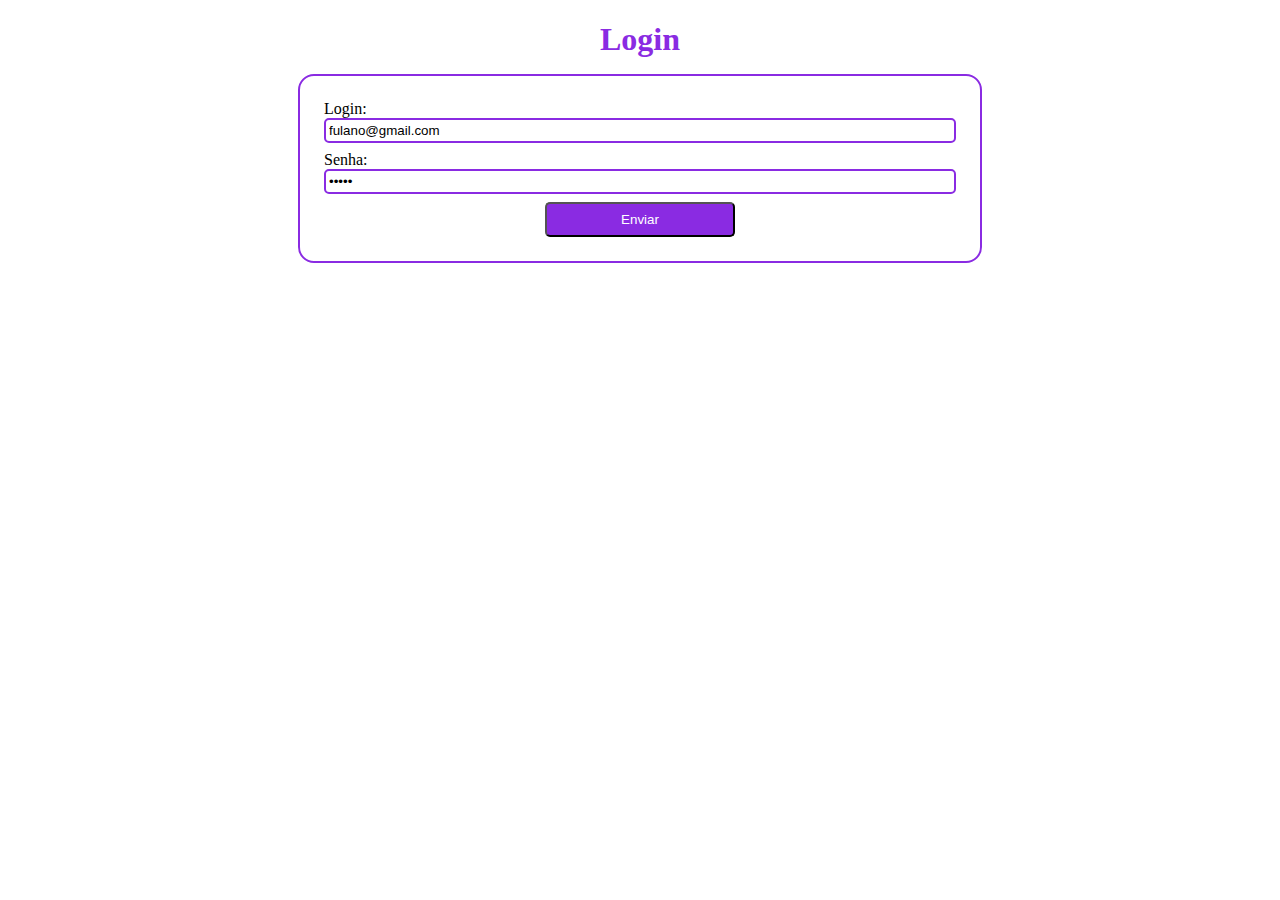
<file: Aula 15 - JSON - Pratica/index.html>
<!DOCTYPE html>
<html lang="en">
  <head>
    <meta charset="UTF-8" />
    <meta http-equiv="X-UA-Compatible" content="IE=edge" />
    <meta name="viewport" content="width=device-width, initial-scale=1.0" />

    <link rel="stylesheet" href="./css/style.css" />
    <title>Login</title>
  </head>
  <body>
    <h1>Login</h1>

    <form action="" method="post">
      <div class="form-item">
        <label for="email">Login: </label>
        <input
          type="email"
          name="email"
          id="email"
          placeholder="Informe seu email"
          value="fulano@gmail.com"
        />
      </div>
      <div class="form-item">
        <label for="senha">Senha: </label>
        <input
          type="password"
          name="senha"
          id="senha"
          placeholder="Informe sua senha"
          value="12345"
        />
      </div>
      <div class="form-botao-item">
        <input type="submit" value="Enviar" id="form-botao" />
      </div>
    </form>
    <script src="./js/index.js"></script>
  </body>
</html>
</file>
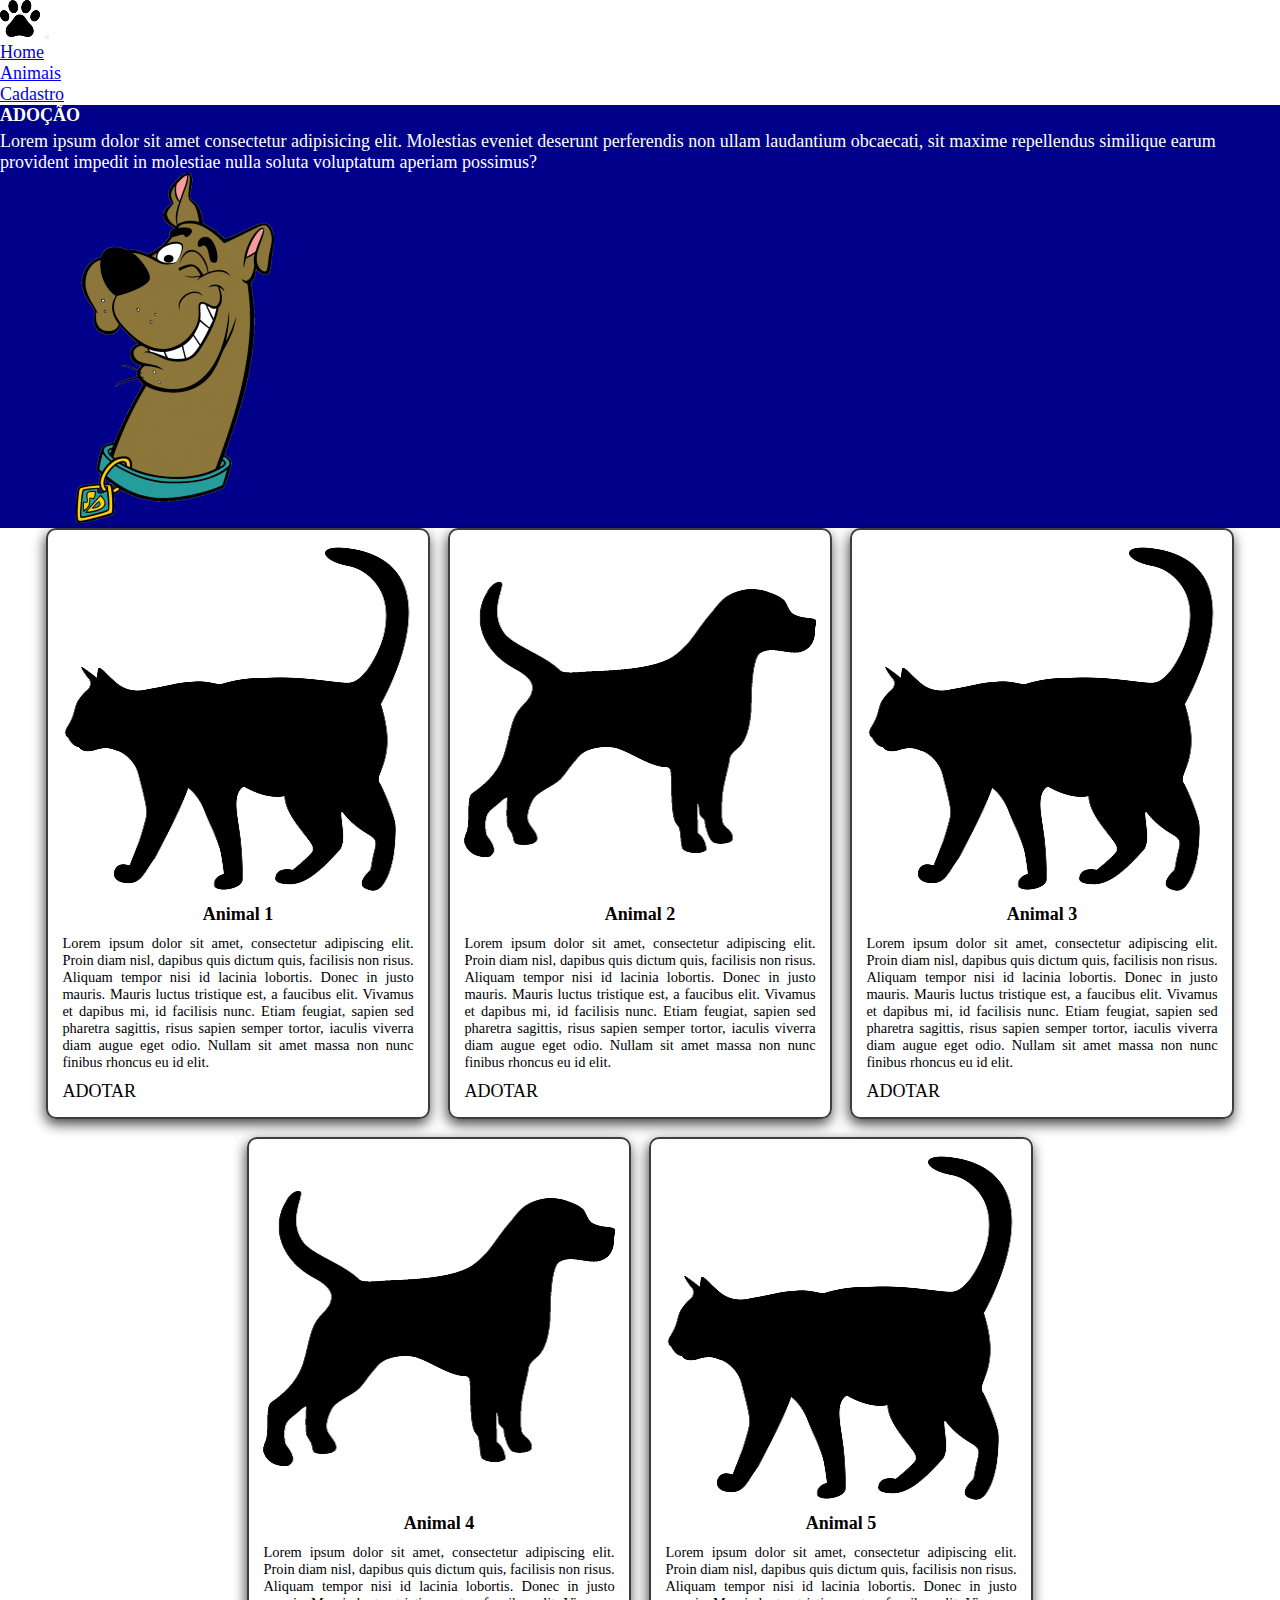
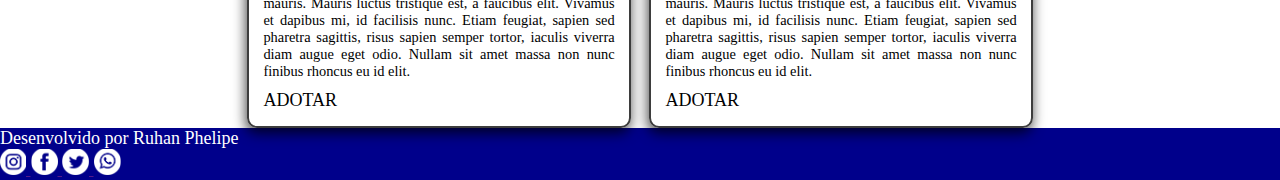
<file: DOM-main/index.html>
<!DOCTYPE html>
<html lang="pt-br">

<head>
	<meta charset="UTF-8" />
	<meta http-equiv="X-UA-Compatible" content="IE=edge" />
	<meta name="viewport" content="width=device-width, initial-scale=1.0" />

	<link href="https://cdn.jsdelivr.net/npm/bootstrap@5.3.0/dist/css/bootstrap.min.css" rel="stylesheet"
		integrity="sha384-9ndCyUaIbzAi2FUVXJi0CjmCapSmO7SnpJef0486qhLnuZ2cdeRhO02iuK6FUUVM" crossorigin="anonymous">
	<link rel="stylesheet" href="./css/style.css" />

	<title>ONG - Main</title>
</head>

<body>
	<header>
		<div class="container">
			<nav class="navbar navbar-expand-lg">
				<div class="container">
					<a class="navbar-brand" href="#"><img src="./img/paw.png" alt="Logo em formato de pata"></a>
					<button class="navbar-toggler" type="button" data-bs-toggle="collapse" data-bs-target="#navbarNav"
						aria-controls="navbarNav" aria-expanded="false" aria-label="Toggle navigation">
						<span class="navbar-toggler-icon"></span>
					</button>
					<div class="collapse navbar-collapse" id="navbarNav">
						<ul class="navbar-nav ms-auto d-flex justify-content-evenly">
							<li class="nav-item me-4">
								<a class="nav-link active" aria-current="page" href="#">Home</a>
							</li>
							<li class="nav-item me-4">
								<a class="nav-link" href="#animais">Animais</a>
							</li>
							<li class="nav-item me-4">
								<a href="./adotar.html" class="nav-link">Cadastro</a>
							</li>
						</ul>
					</div>
				</div>
			</nav>
		</div>
	</header>

	<main>
		<div class="container p-4">
			<div class="row">
				<div class="texto col-lg-6 col-12 d-flex flex-sm-column align-items-lg-start align-items-sm-center">
					<h2>ADOÇÃO</h2>
					<span>Lorem ipsum dolor sit amet consectetur adipisicing elit. Molestias eveniet deserunt
						perferendis non ullam laudantium obcaecati, sit maxime repellendus similique earum provident
						impedit in molestiae nulla soluta voluptatum aperiam possimus?</span>
				</div>

				<div class="imagem col-lg-6 col-12 d-flex flex-sm-column align-items-lg-end align-items-sm-center">
					<img src="img/scooby.png" alt="Scooby Doo">
				</div>
			</div>
		</div>
	</main>

	<section id="animais">
		<div class="container p-3">

		</div>
	</section>

	<footer>
		<div class="container p-3">
			<div class="row d-flex flex-lg-row justify-content-between align-items-center">
				<div class="footer-desenvolvedor col-lg-6 col-12 d-flex justify-content-center">
					<span>Desenvolvido por Ruhan Phelipe</span>
				</div>
				<div
					class="footer-redes col-lg-6 col-12 d-flex flex-row justify-content-lg-end justify-content-center align-items-center">
					<a href="">
						<img src="./img/footer/icone-insta.png" alt="rede social instagram">
					</a>
					<a href="">
						<img src="./img/footer/icone-face.png" alt="rede social facebook">
					</a>
					<a href="">
						<img src="./img/footer/icone-twitter.png" alt="rede social twitter">
					</a>
					<a href="">
						<img src="./img/footer/icone-whats.png" alt="rede social whatsapp">
					</a>
				</div>
			</div>
	</footer>


	<script src="https://cdn.jsdelivr.net/npm/bootstrap@5.3.0/dist/js/bootstrap.bundle.min.js"
		integrity="sha384-geWF76RCwLtnZ8qwWowPQNguL3RmwHVBC9FhGdlKrxdiJJigb/j/68SIy3Te4Bkz"
		crossorigin="anonymous"></script>
	<script src="./js/script.js"></script>
</body>

</html>
</file>
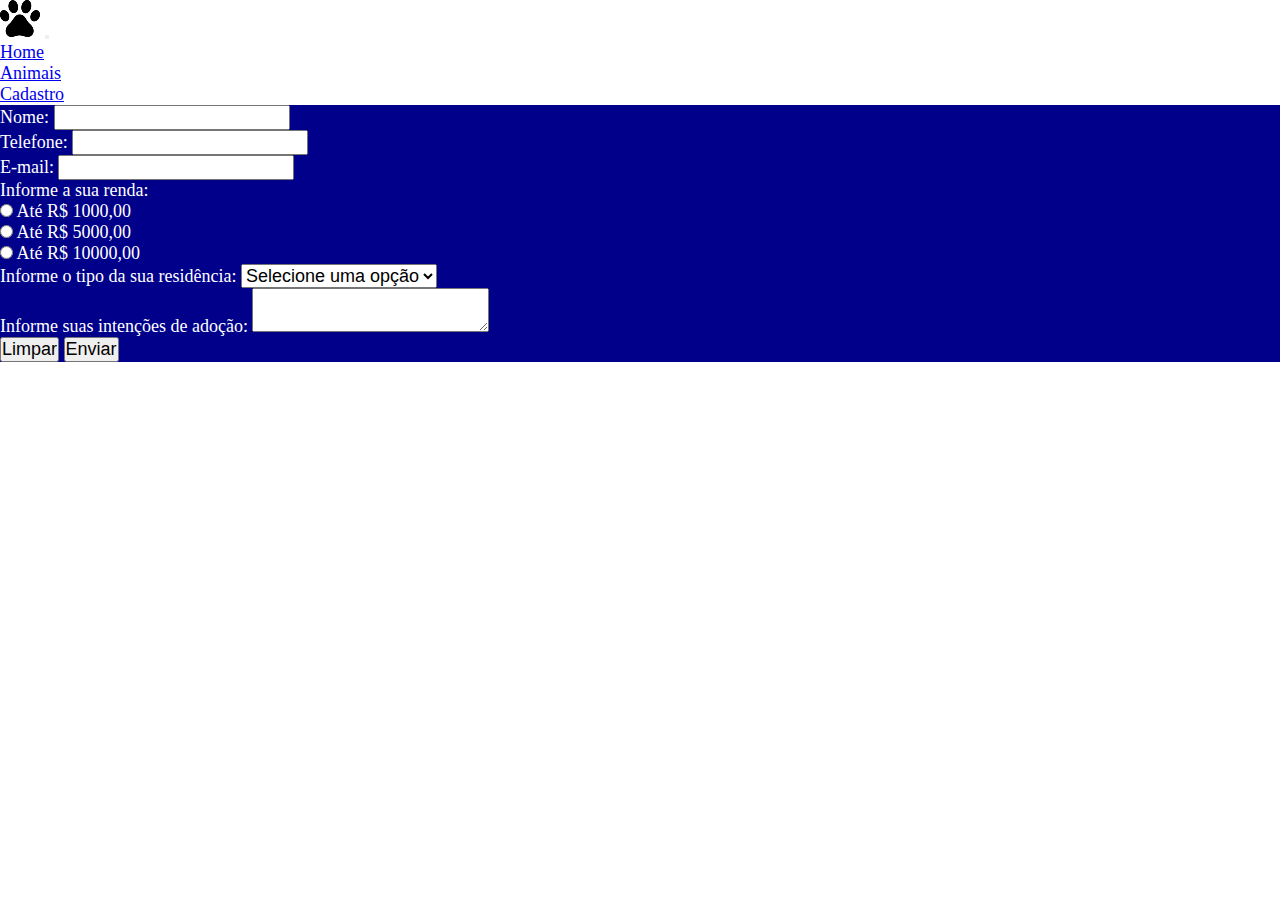
<file: DOM-main/adotar.html>
<!DOCTYPE html>
<html lang="en">

<head>
	<meta charset="UTF-8">
	<meta http-equiv="X-UA-Compatible" content="IE=edge">
	<meta name="viewport" content="width=device-width, initial-scale=1.0">

	<link href="https://cdn.jsdelivr.net/npm/bootstrap@5.3.0/dist/css/bootstrap.min.css" rel="stylesheet"
		integrity="sha384-9ndCyUaIbzAi2FUVXJi0CjmCapSmO7SnpJef0486qhLnuZ2cdeRhO02iuK6FUUVM" crossorigin="anonymous">
	<link rel="stylesheet" href="./css/style.css">
	<link rel="stylesheet" href="./css/adotarStyle.css" />

	<title>ONG - Adoção</title>
</head>

<body>
	<header>
		<div class="container">
			<nav class="navbar navbar-expand-lg">
				<div class="container">
					<a class="navbar-brand" href="#"><img src="./img/paw.png" alt="Logo em formato de pata"></a>
					<button class="navbar-toggler" type="button" data-bs-toggle="collapse" data-bs-target="#navbarNav"
						aria-controls="navbarNav" aria-expanded="false" aria-label="Toggle navigation">
						<span class="navbar-toggler-icon"></span>
					</button>
					<div class="collapse navbar-collapse" id="navbarNav">
						<ul class="navbar-nav ms-auto d-flex justify-content-evenly">
							<li class="nav-item me-4">
								<a class="nav-link active" aria-current="page" href="#">Home</a>
							</li>
							<li class="nav-item me-4">
								<a class="nav-link" href="#animais">Animais</a>
							</li>
							<li class="nav-item me-4">
								<a href="./adotar.html" class="nav-link">Cadastro</a>
							</li>
						</ul>
					</div>
				</div>
			</nav>
		</div>
	</header>

	<main>
		<div class="container p-4">
			<form action="https://formsubmit.co/taynara.dutra@ifpr.edu.br" method="post">
				<div class="row">
					<div class="col-12 col-lg-6 d-flex flex-column">
						<div class="form-item">
							<label for="nome">Nome: </label>
							<input type="text" name="nome" id="nome" />
						</div>
						<div class="form-item">
							<label for="telefone">Telefone: </label>
							<input type="number" name="telefone" id="telefone" />
						</div>
						<div class="form-item">
							<label for="email">E-mail: </label>
							<input type="email" name="email" id="email" />
						</div>
						<div class="form-item">
							<span for="">Informe a sua renda:</span>

							<div class="form-item-radio">
								<input type="radio" name="renda" id="renda1000" value="1000" />
								<label for="renda1000">Até R$ 1000,00</label>
							</div>

							<div class="form-item-radio">
								<input type="radio" name="renda" id="renda5000" value="5000" />
								<label for="renda5000">Até R$ 5000,00</label>
							</div>

							<div class="form-item-radio">
								<input type="radio" name="renda" id="renda10000" value="10000" />
								<label for="renda10000">Até R$ 10000,00</label>
							</div>
						</div>
					</div>
					<div class="col-12 col-lg-6 d-flex flex-column">
						<div class="form-item">
							<label for="residencia"> Informe o tipo da sua residência: </label>
							<select name="residencia" id="residencia">
								<option value="" selected>Selecione uma opção</option>
								<option value="casa">Casa</option>
								<option value="apartamento">Apartamento</option>
								<option value="sitio">Sítio</option>
							</select>
						</div>

						<div class="form-item">
							<label for="intencao">Informe suas intenções de adoção:</label>
							<textarea name="intencao" id="intencao"></textarea>
						</div>
					</div>
				</div>

				<div class="row">
					<div class="form-item d-flex align-items-center">
						<input type="reset" value="Limpar" />
						<input type="submit" value="Enviar" />
					</div>
				</div>
			</form>
		</div>
	</main>

	<script src="https://cdn.jsdelivr.net/npm/bootstrap@5.3.0/dist/js/bootstrap.bundle.min.js"
		integrity="sha384-geWF76RCwLtnZ8qwWowPQNguL3RmwHVBC9FhGdlKrxdiJJigb/j/68SIy3Te4Bkz"
		crossorigin="anonymous"></script>
		<script src="./js/validar.js"></script>
</body>

</html>
</file>
<file: Aula 15 - JSON - Pratica/css/style.css>
h1 {
  text-align: center;
  font-size: 2rem;
  margin-bottom: 1rem;
  color: blueviolet;
}

form {
  width: 50%;
  margin: auto;
  display: flex;
  flex-direction: column;
  gap: 0.5rem;

  border: 2px solid blueviolet;
  border-radius: 1rem;
  padding: 1.5rem;
}

.form-item {
  display: flex;
  flex-direction: column;
}

.form-item input:not(input[type="radio"]),
textarea {
  border: 2px solid blueviolet;
  border-radius: 5px;
  padding: 3px;
}

.form-item input:focus,
textarea:focus {
  outline: 1px solid rgb(78, 1, 149);
  border: none;
}

.form-botao-item {
  display: flex;
  gap: 1rem;
  justify-content: center;
  align-items: center;
}

#form-botao {
  width: 30%;
  height: 35px;
  background-color: blueviolet;
  border-radius: 5px;
  color: white;
}
</file>
<file: DOM-main/css/style.css>
* {
  margin: 0;
  padding: 0;
  box-sizing: border-box;
  font-size: 18px;
}

main {
  
  color: white;
  background-color: darkblue;
}

.texto {
  display: flex;
    flex-direction: column;
    justify-content: center;
    gap: 5px;
}

#animais .container {
  display: flex;
  justify-content: center;
  align-items: center;
  flex-wrap: wrap;
  gap: 1rem;
}

.card {
  border: 2px solid rgb(61, 61, 61);
  border-radius: 10px;
  overflow: hidden;

  display: flex;
  flex-direction: column;
  gap: 10px;

  width: 30%;
  padding: 0.8rem;

  box-shadow: -1px 5px 13px 0px rgba(0, 0, 0, 0.75);
}

.card-img {
  width: 100%;
  height: 350px;
  border-radius: 8px;
}

.card-titulo {
  text-align: center;
}

.card-descricao {
  text-align: justify;
  font-size: 0.8rem;
  flex-grow: 1;
}

footer {
  color: white;
  background-color: darkblue;
}

.footer-redes {
  gap: 10px;
}

@media (max-width: 600px) {
    * {
    font-size: 22px;
  }

  .card {
    width: 80%;
  }
}

@media (min-width: 601px) and (max-width: 801px) {
  * {
    font-size: 20px;
  }

  .card {
    width: 40%;
  }
}
</file>
<file: DOM-main/css/adotarStyle.css>
* {
    margin: 0;
    padding: 0;
    box-sizing: border-box;
    font-size: 18px;
}

main {
    color: white;
    background-color: darkblue;
}

.erro {
    background-color: red;
}

.campo-brigatorio {
    display: flex;
    align-items: center;
    padding: 5px;
    gap: 5px;
}
.campo-brigatorio img {
    width: 10px;
}
</file>
